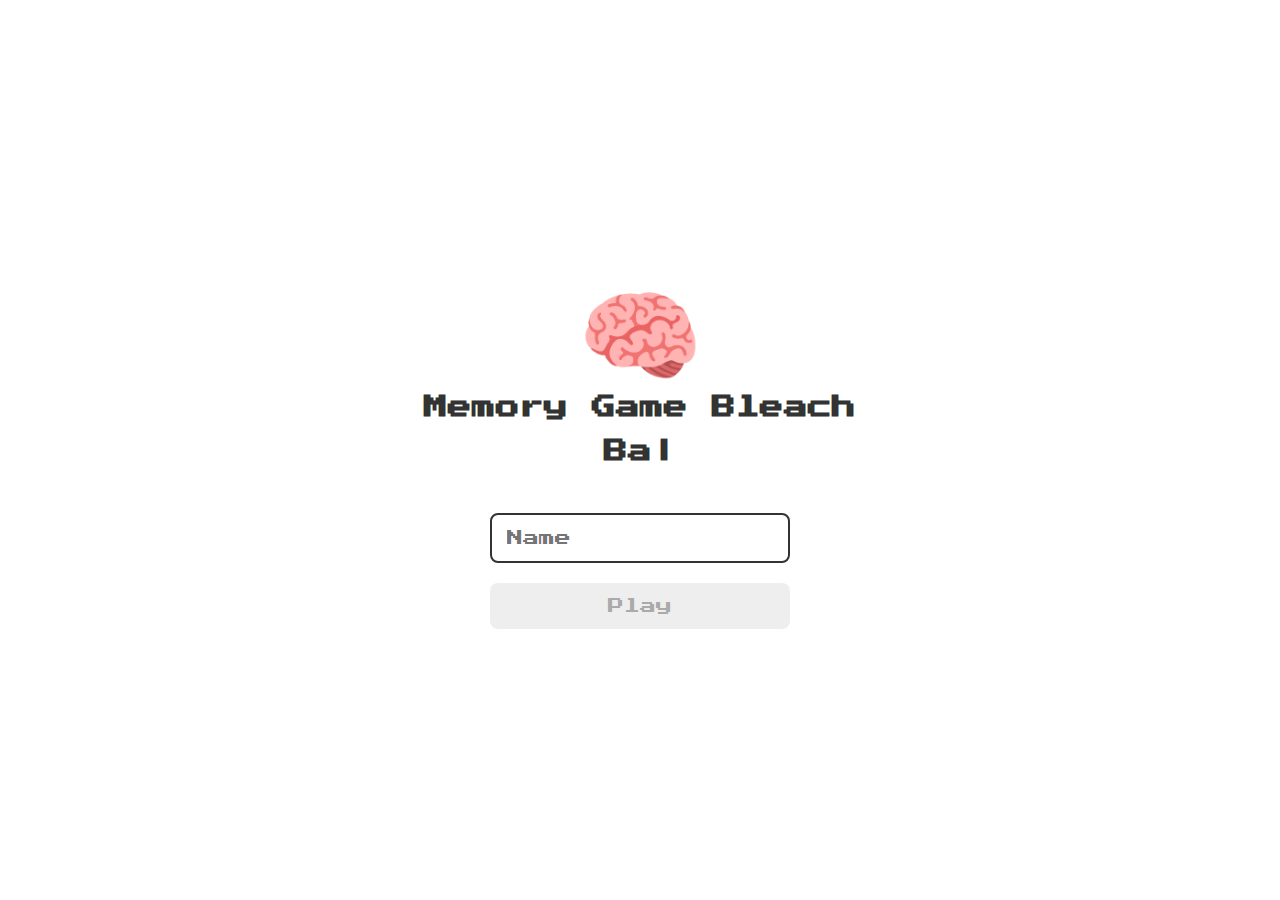
<file: index.html>
<!DOCTYPE html>
<html lang="en">
<head>
    <meta charset="UTF-8">
    <meta http-equiv="X-UA-Compatible" content="IE=edge">
    <meta name="viewport" content="width=device-width, initial-scale=1.0">
    <title>Memory Game</title>

    <link rel="stylesheet" href="./css/reset.css">
    <link rel="stylesheet" href="./css/login.css">

    <script defer src="./js/login.js"></script>
</head>
<body>
    
    <form class="login-form">
        <div class="login__header">
            <span>🧠</span>
            <h1>Memory Game Bleach</h1>
            <h2>Bankai!!</h2>
        </div>

        <input type="text" placeholder="Name" class="login__input">

        <button type="submit" class="login__button" disabled>Play</button>
    </form>
</body>
</html>
</file>
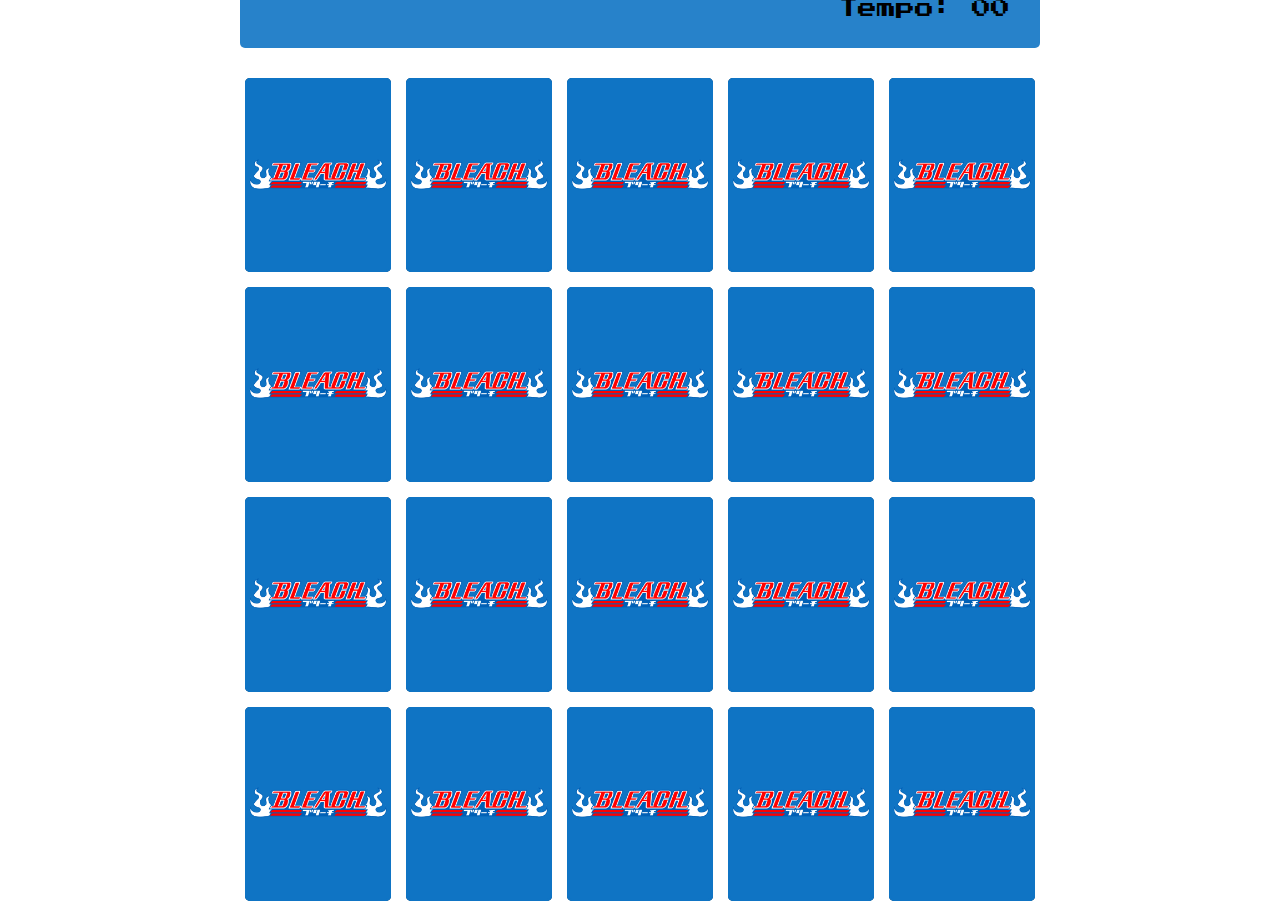
<file: pages/game.html>
<!DOCTYPE html>
<html lang="en">
<head>
    <meta charset="UTF-8">
    <meta http-equiv="X-UA-Compatible" content="IE=edge">
    <meta name="viewport" content="width=device-width, initial-scale=1.0">
    <title>Memory Game</title>

    <link rel="stylesheet" href="../css/reset.css">
    <link rel="stylesheet" href="../css/game.css">
    
    <script defer src="../js/game.js"></script>
</head>
<body>

    <main>
        <header>
            <span class="player"></span>
            <span>Tempo: <span class="timer">00</span></span>
        </header>
    
        <div class="grid"></div>
        
    </main>
    
</body>
</html>
</file>
<file: css/login.css>
.login-form{
    display: flex;
    flex-direction: column;
    align-items: center;
    justify-content: center;
    height: 100vh;
    gap: 20px;
}

.login__header{
    display: flex;
    align-items: center;
    flex-direction: column;
    justify-content: center;
    margin-bottom: 30px;
}

.login__header span{
    font-size: 100px;
}

.login__header h1{
    color: #333;
    font-size: 1.5em;
}

.login__header h2{
    color: #333;
    margin-top: .8em;
}

.login__input{
    border: 2px solid #333;
    border-radius: 8px;
    color: #333;
    font-size: 1em;
    max-width: 300px;
    width: 100%;
    outline: none;
    padding: 15px;
}

.login__button {
    background-color: #ee665c;
    border-radius: 8px;
    color: white;
    padding: 15px;
    font-size: 1em;
    cursor: pointer;
    max-width: 300px;
    width: 100%;
}

.login__button:disabled{
    background-color: #eee;
    color: #aaa;
    cursor: auto;
}
</file>
<file: css/game.css>
main{
    display: flex;
    flex-direction: column;
    gap: 30px;
    width: 100%;
    height: 100vh;
    align-items: center;
    justify-content: center;
    padding: 20px 20px 50px;
}

header {
    display: flex;
    align-items: center;
    justify-content: space-between;
    width: 100%;
    max-width: 800px;
    padding: 30px;
    border-radius: 5px;
    background-color: rgba(15, 116, 196, 0.9);
    font-size: 1.2em;
}

.grid{
    display: grid;
    grid-template-columns: repeat(5, 1fr);
    gap: 15px;
    width: 100%;
    max-width: 790px;
    margin: 0 auto;
}

.card{
    aspect-ratio: 3/4;
    width: 100%;
    background-color: #333;
    border-radius: 5px;
    position: relative;
    transition: all 400ms ease;
    transform-style: preserve-3d; /* preservar um corpotamento de 3d */
}

.face{
    width: 100%;
    height: 100%;
    position: absolute;
    border: 2px solid rgba(15, 116, 196, 1);
    border-radius: 5px;
    background-size: contain;
    background-repeat: no-repeat;
    background-position: center;      
    background-color: rgba(15, 116, 196, 1);
    transition:  all 400ms ease;
}

.front{
    transform: rotateY(180deg);
}

.back{
    background-image: url('../images/bleach.png');
    backface-visibility: hidden; /* escoder a parte de tras do elemento */
}

.reveal-card{
    transform: rotateY(180deg);
}

.disabled-card{
    filter: saturate(0);
    opacity: 0.5;
}
</file>
